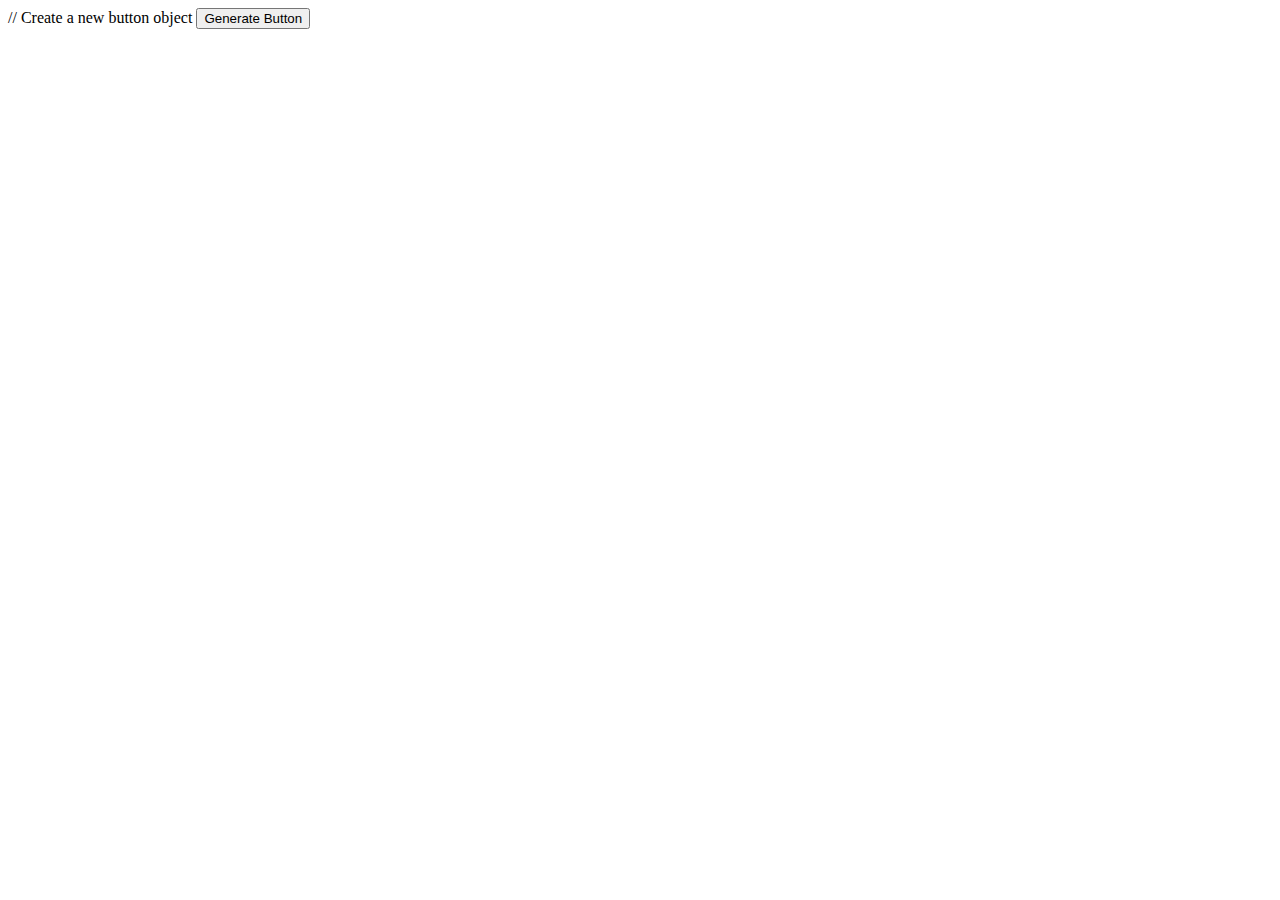
<file: Button_Constructor.html>
<!DOCTYPE html>
<html lang="en">
<head>
  <meta charset="UTF-8">
  <meta name="viewport" content="width=device-width, initial-scale=1.0">
  <title>HTML Constructor Example</title>
</head>
<body>
  <div id="app"></div>

  <script>
    // Constructor function
    function Button(label, color) {
      this.label = label;
      this.color = color;

      this.render = function () {
        const button = document.createElement('button');
        button.textContent = this.label;
        button.style.backgroundColor = this.color;
        document.getElementById('app').appendChild(button);
      };
    }

    function getRandomColor() {
        var letters = '0123456789ABCDEF';
        var color = '#';
        for (var i = 0; i < 6; i++) {
          color += letters[Math.floor(Math.random() * 16)];
        }
        return color;
    }

    function create_Button() {
        const myButton = new Button('Click Me', getRandomColor());
        myButton.render();
        /*alert('Button created!'); */
    }

  </script>

    // Create a new button object
    <button type="button" onclick="create_Button()">Generate Button</button>


</body>
</html>
</file>
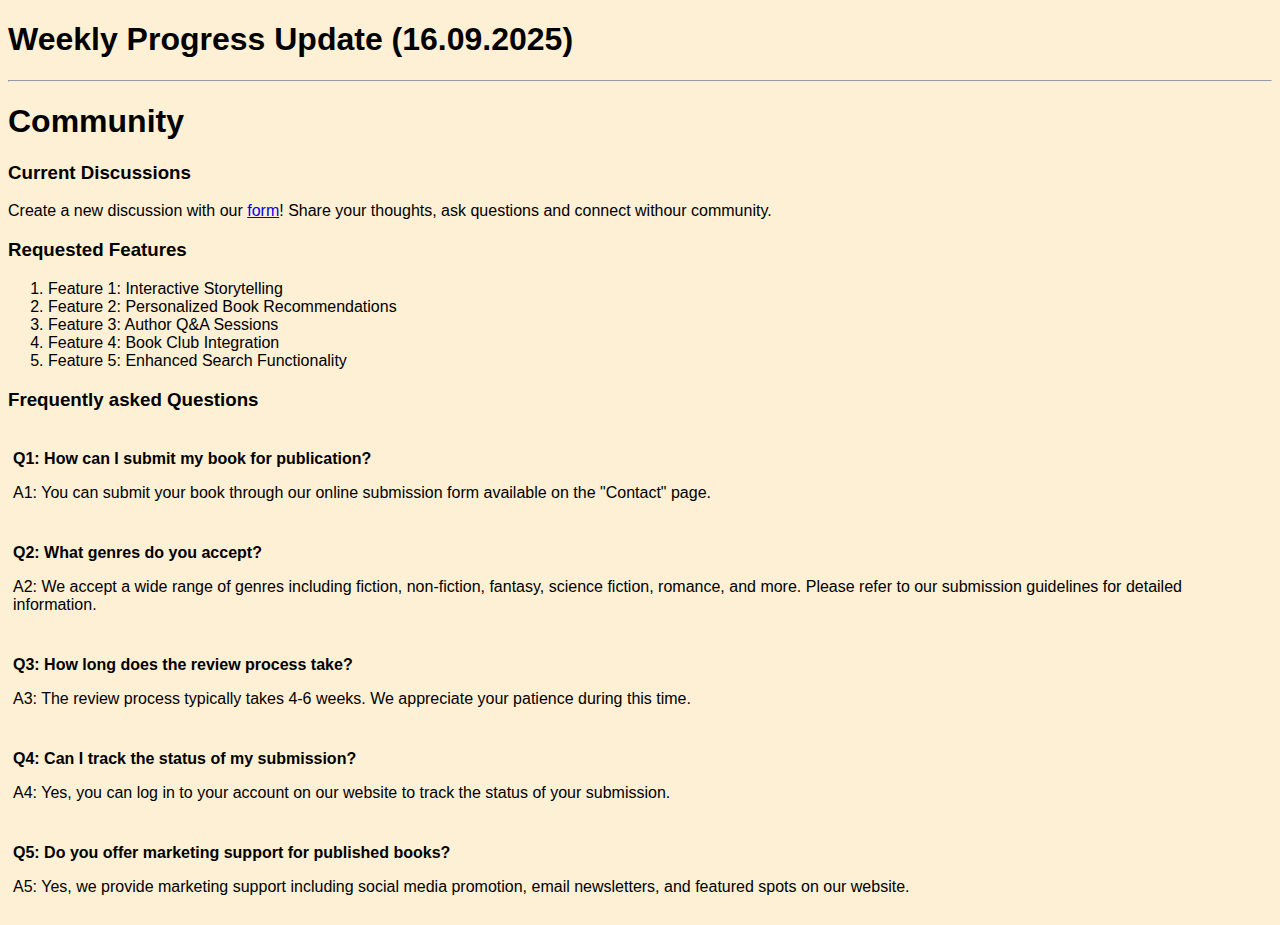
<file: community.html>
<!DOCTYPE html>
<html>
<!-- is just the basic Header-->
<head>
    <h1>Weekly Progress Update (16.09.2025)</h1>
    <hr>
    <link rel="stylesheet" href="stylesheet.css">
	<title>Community</title>
	<style>
        .grid-container {
            display: grid;
            grid-template-columns: 220px 50%;
            width: 100%;
            margin: 0;
            padding: 8px;
        }

        .left {
            text-align: center;
            width: auto;
            margin: 0;
            padding: 8px;
            border: 2px solid;
        }

        .right {
            text-align: left;
            font-size: 16px;
            width: auto;
            margin: 0;
            padding: 8px;
            border: 2px solid;
        }

		body {background-color: #fdf0d5;font-family: "Sofia", sans-serif;}
        ul {list-style-type: block; overflow: hidden}
        li a{color:#2a28a1; display: block}
        li a:hover {background-color: #da0d0d;}
    </style>
    
</head>
<body>
    <h1>Community</h1>
    <h3>Current Discussions</h3>

    <p>Create a new discussion with our <a href="#discussionForm">form</a>! Share your thoughts, ask questions and connect withour community.</p>

    <h3>Requested Features</h3>
    <ul>
        <li>Feature 1: Interactive Storytelling</li>
        <li>Feature 2: Personalized Book Recommendations</li>
        <li>Feature 3: Author Q&A Sessions</li>
        <li>Feature 4: Book Club Integration</li>
        <li>Feature 5: Enhanced Search Functionality</li>
    </ul>

    <h3>Frequently asked Questions</h3>

    <div class="QuA">
    <p><strong>Q1: How can I submit my book for publication?</strong></p>
    <p>A1: You can submit your book through our online submission form available on the "Contact" page.</p>
    </div>

    <div class="QuA">
        <p><strong>Q2: What genres do you accept?</strong></p>
        <p>A2: We accept a wide range of genres including fiction, non-fiction, fantasy, science fiction, romance, and more. Please refer to our submission guidelines for detailed information.</p>
    </div>

    <div class="QuA">
        <p><strong>Q3: How long does the review process take?</strong></p>
        <p>A3: The review process typically takes 4-6 weeks. We appreciate your patience during this time.</p>
    </div>

    <div class="QuA">
        <p><strong>Q4: Can I track the status of my submission?</strong></p>
        <p>A4: Yes, you can log in to your account on our website to track the status of your submission.</p>
    </div>

    <div class="QuA">
        <p><strong>Q5: Do you offer marketing support for published books?</strong></p>
        <p>A5: Yes, we provide marketing support including social media promotion, email newsletters, and featured spots on our website.</p>
    </div>
    
</body>
</html>
</file>
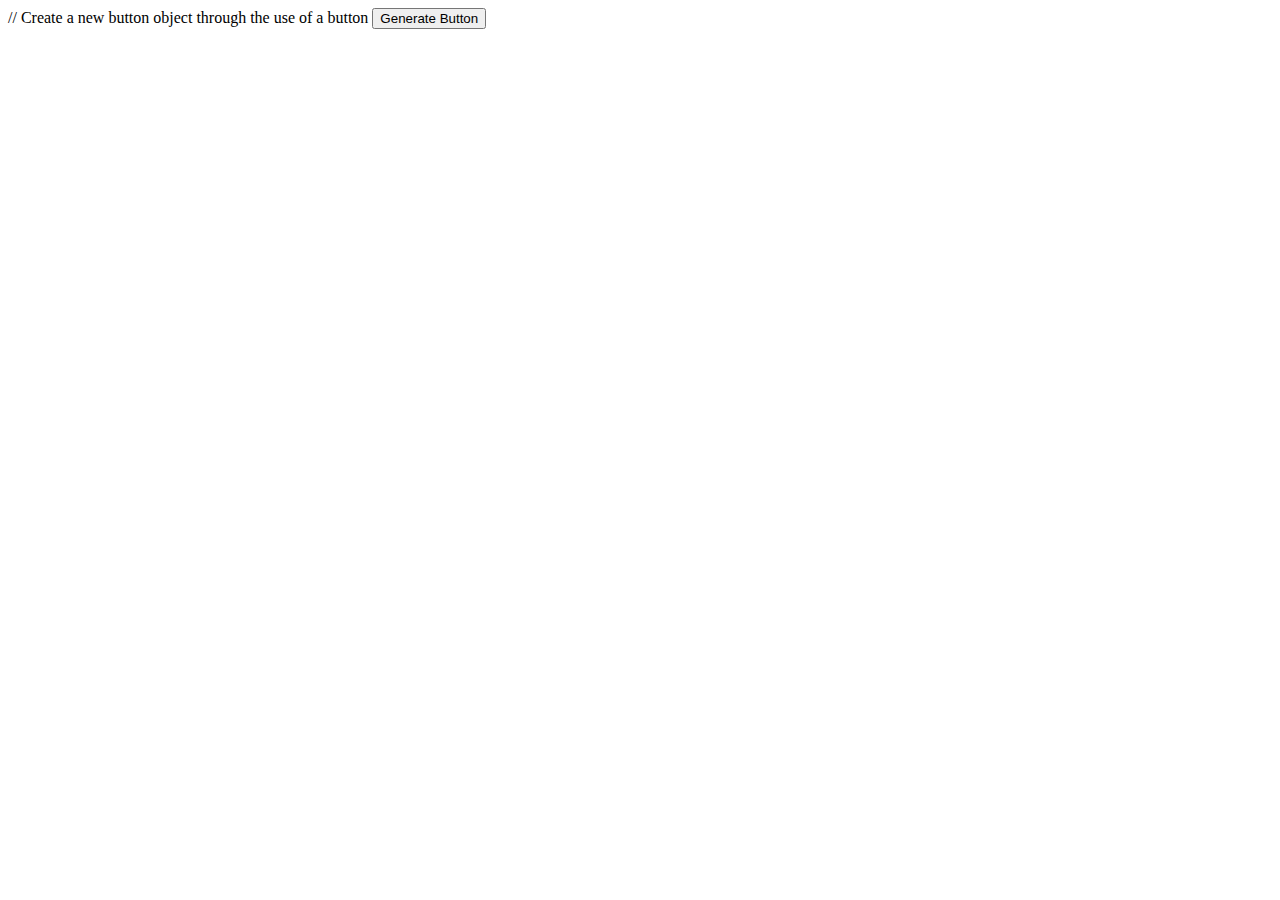
<file: sdasdsd.html>
<!DOCTYPE html>
<html lang="en">
<head>
  <meta charset="UTF-8">
  <meta name="viewport" content="width=device-width, initial-scale=1.0">
  <title>HTML Constructor Example</title>
  <style>    

    #blink {
        font-size: 20px;
        font-weight: bold;
        color: #2d38be;
        transition: 0.5s;
        }

    </style>
</head>
<body>
    <script>
        // Constructor function
        function Button(label, color) {
        this.label = label;
        this.color = color;

        this.render = function () {
            const button = document.createElement('button');
            button.textContent = this.label;
            button.style.backgroundColor = this.color;
            document.getElementById('createdButtons').appendChild(button);
        };
        }

        function getRandomColor() {
            var letters = '0123456789ABCDEF';
            var color = '#';
            for (var i = 0; i < 6; i++) {
            color += letters[Math.floor(Math.random() * 16)];
            }
            return color;
        }

        function create_Button() {
            const myButton = new Button('Click Me', getRandomColor());
            myButton.render();
            /*alert('Button created!'); */
        }



    </script>

    <script type="text/javascript">
        var blink = document.getElementById('createdButtons');
        setInterval(function() {
            blink.style.opacity = (blink.style.opacity == 0 ? 1 : 0);
        }, 1500);
    </script>

    // Create a new button object through the use of a button
    <button type="button" onclick="create_Button()">Generate Button</button>

</body>
</html>
</file>
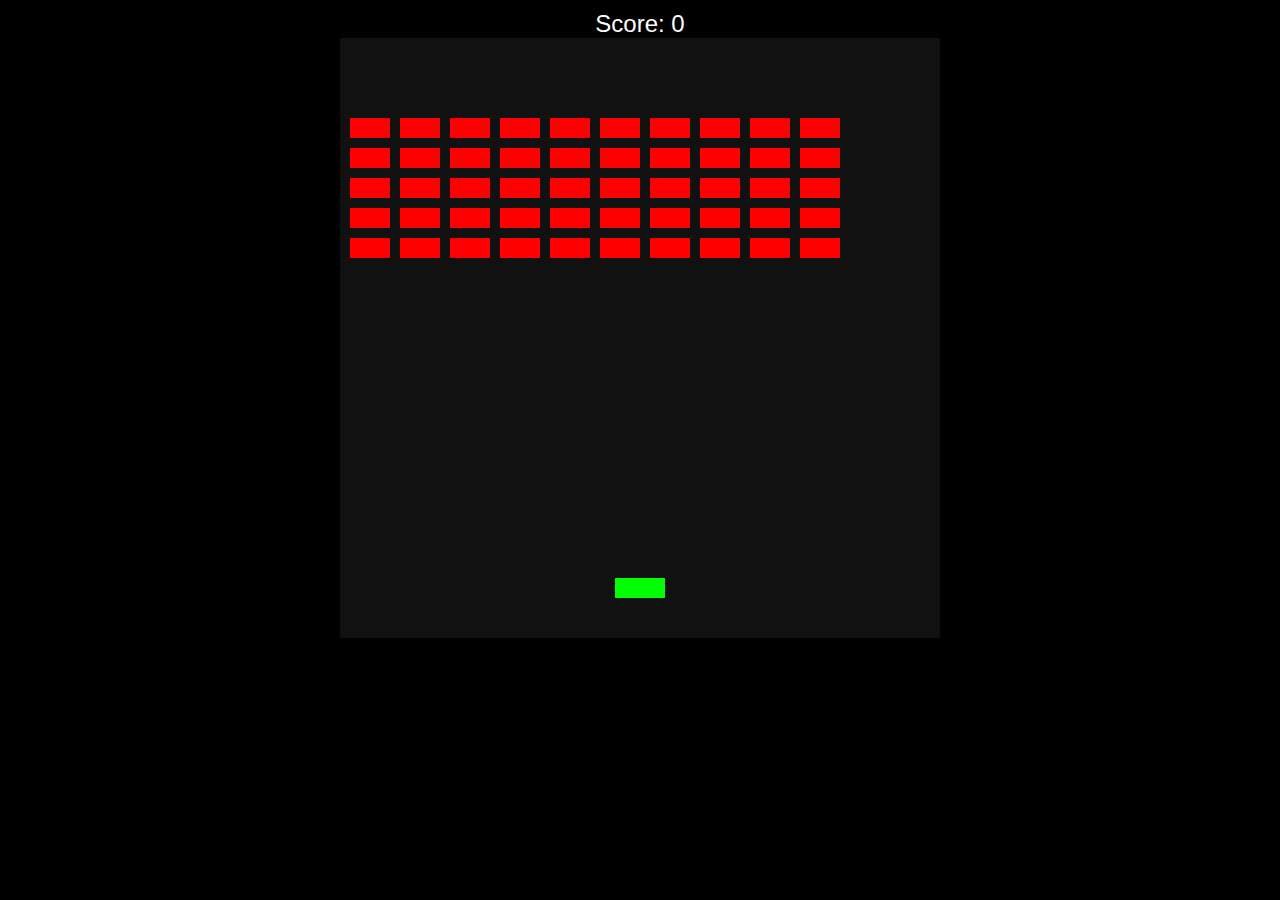
<file: spaceinvader.html>
<!DOCTYPE html>
<html lang="en">
<head>
  <meta charset="UTF-8">
  <title>Space Invaders</title>
  <style>
    body { background: #000; margin: 0; overflow: hidden; }
    canvas { display: block; margin: 0 auto; background: #111; }
    #score { color: #fff; font-family: Arial, sans-serif; text-align: center; font-size: 24px; margin-top: 10px; }
  </style>
</head>
<body>
  <div id="score">Score: 0</div>
  <canvas id="gameCanvas" width="600" height="600"></canvas>
  <script>
    const canvas = document.getElementById('gameCanvas');
    const ctx = canvas.getContext('2d');
    let score = 0;
    document.getElementById('score').innerText = `Score: ${score}`;

    // Player
    const player = {
      x: canvas.width / 2 - 25,
      y: canvas.height - 60,
      w: 50,
      h: 20,
      speed: 5,
      dx: 0
    };

    // Bullets
    const bullets = [];

    // Invaders
    const invaders = [];
    const rows = 5;
    const cols = 10;
    const invaderW = 40;
    const invaderH = 20;
    const invaderPadding = 10;
    const invaderOffsetTop = 60;
    const invaderOffsetLeft = 30;
    let invaderDir = -1;
    let invaderSpeed = 1;

    // Create invaders
    for (let r = 0; r < rows; r++) {
      for (let c = 0; c < cols; c++) {
        invaders.push({
          x: c * (invaderW + invaderPadding) + invaderOffsetLeft,
          y: r * (invaderH + invaderPadding) + invaderOffsetTop,
          w: invaderW,
          h: invaderH,
          alive: true
        });
      }
    }

    // Controls
    document.addEventListener('keydown', e => {
      if (e.code === 'ArrowLeft') player.dx = -player.speed;
      if (e.code === 'ArrowRight') player.dx = player.speed;
      if (e.code === 'Space') shoot();
    });
    document.addEventListener('keyup', e => {
      if (e.code === 'ArrowLeft' || e.code === 'ArrowRight') player.dx = 0;
    });

    function shoot() {
      bullets.push({
        x: player.x + player.w/2 - 3,
        y: player.y,
        w: 6,
        h: 12,
        speed: 7
      });
    }

    function drawPlayer() {
      ctx.fillStyle = '#0f0';
      ctx.fillRect(player.x, player.y, player.w, player.h);
    }

    function drawBullets() {
      ctx.fillStyle = '#fff';
      bullets.forEach(b => ctx.fillRect(b.x, b.y, b.w, b.h));
    }

    function drawInvaders() {
      ctx.fillStyle = '#f00';
      invaders.forEach(inv => {
        if (inv.alive)
          ctx.fillRect(inv.x, inv.y, inv.w, inv.h);
      });
    }

    function movePlayer() {
      player.x += player.dx;
      if (player.x < 0) player.x = 0;
      if (player.x + player.w > canvas.width) player.x = canvas.width - player.w;
    }

    function moveBullets() {
      bullets.forEach(b => b.y -= b.speed);
      // Remove offscreen bullets
      for (let i = bullets.length - 1; i >= 0; i--) {
        if (bullets[i].y < 0) bullets.splice(i, 1);
      }
    }

    function moveInvaders() {
      let hitEdge = false;
      invaders.forEach(inv => {
        if (!inv.alive) return;
        inv.x += invaderSpeed * invaderDir;
        if (inv.x < 0 || inv.x + inv.w > canvas.width) hitEdge = true;
      });
      if (hitEdge) {
        invaderDir *= -1;
        invaders.forEach(inv => {
          inv.y += invaderH;
        });
      }
    }

    function collision(a, b) {
      return a.x < b.x + b.w && a.x + a.w > b.x &&
             a.y < b.y + b.h && a.y + a.h > b.y;
    }

    function handleCollisions() {
      bullets.forEach((b, bi) => {
        invaders.forEach((inv, ii) => {
          if (inv.alive && collision(b, inv)) {
            inv.alive = false;
            bullets.splice(bi, 1);
            score += 10;
            document.getElementById('score').innerText = `Score: ${score}`;
          }
        });
      });
      // Game over if invader collides with player or bottom
      for (let inv of invaders) {
        if (!inv.alive) continue;
        if (inv.y + inv.h > player.y &&
            inv.x < player.x + player.w &&
            inv.x + inv.w > player.x) {
          alert('Game Over!');
          document.location.reload();
        }
        if (inv.y + inv.h > canvas.height) {
          alert('Game Over!');
          document.location.reload();
        }
      }
    }

    function draw() {
      ctx.clearRect(0, 0, canvas.width, canvas.height);
      drawPlayer();
      drawBullets();
      drawInvaders();
    }

    function update() {
      movePlayer();
      moveBullets();
      moveInvaders();
      handleCollisions();
    }

    function gameLoop() {
      update();
      draw();
      requestAnimationFrame(gameLoop);
      // Win condition
      if (invaders.every(inv => !inv.alive)) {
        alert('You Win!');
        document.location.reload();
      }
    }

    gameLoop();
  </script>
</body>
</html>
</file>
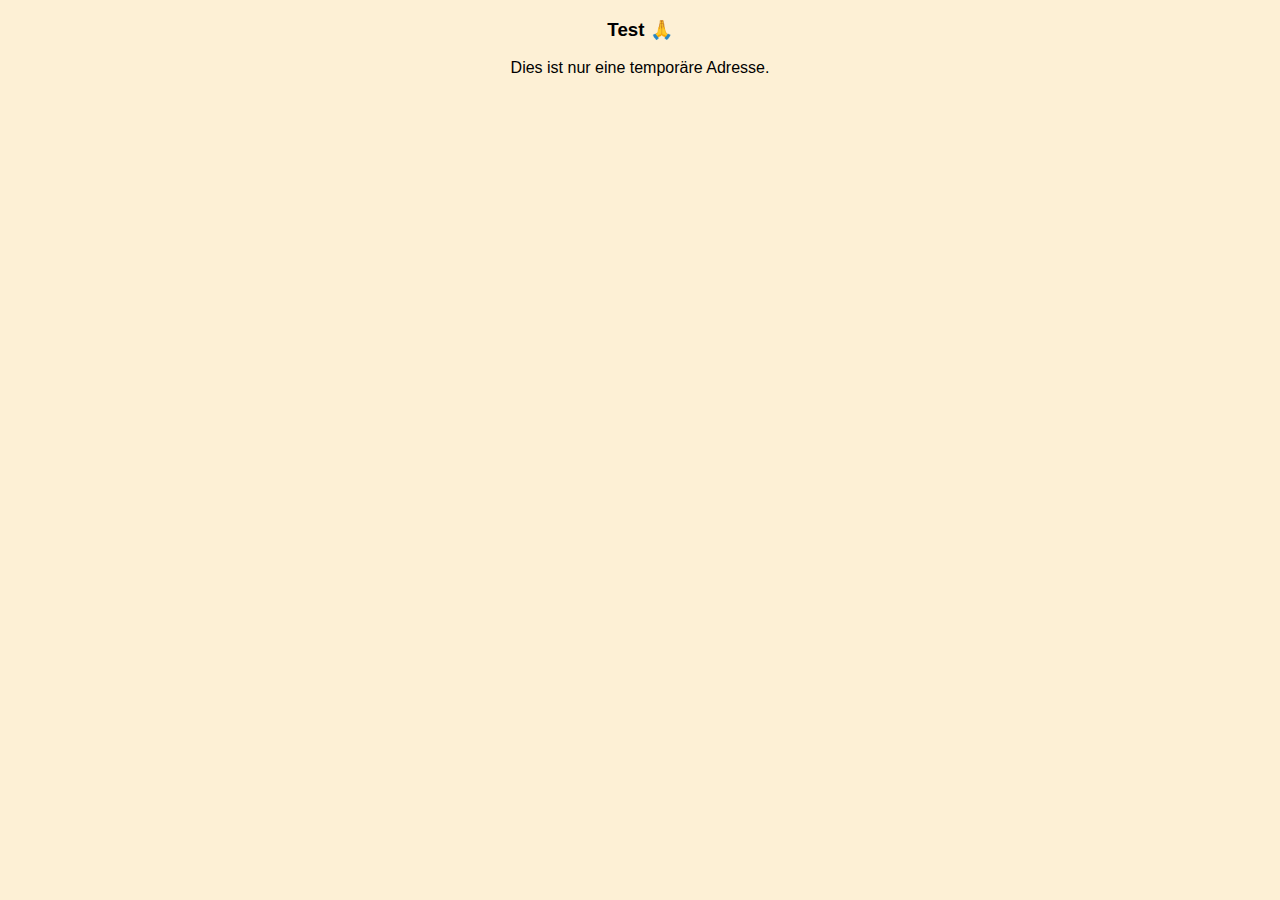
<file: test.html>
<!DOCTYPE html>
<html>
<head>
    <meta charset="UTF-8">
    <meta name="viewport" content="width=device-width, initial-scale=1.0">
    <title>Test Page</title>
    <link rel="stylesheet">

    <style>
        body {
            background-color: #fdf0d5;
            font-family: "Sofia", sans-serif;
            text-align: center;
        }
    </style>
</head>

<body>
    <h3>Test 🙏</h3>
    <p>Dies ist nur eine temporäre Adresse.</p>
</body>

</html>
</file>
<file: stylesheet.css>
/* The sidebar menu */
.navbar {
  
    width: 160px; /* Set the width of the sidebar */
    position: fixed; /* Fixed Sidebar (stay in place on scroll) */
    z-index: 1; /* Stay on top */
    top: 0; /* Stay at the top */
    right: 0;
    background-color: rgba(202, 187, 156, 0); /* if the a value is set to 0, the content will seemingly hover */
    overflow-x: hidden; /* Disable horizontal scroll */
    padding-top: 20px;
  }
  
  /* The navigation menu links */
  .navbar a {
    padding: 6px 8px 6px 16px;
    text-decoration: none;
    font-size: 20px;
    color: #818181;
    display: block;
    align-self: right;
  }
  
  /* When you mouse over the navigation links, change their color */
  .navbar a:hover {
    color: #f72424;
  }

  .h1 {
    font-family: "Bad Script", cursive;
    font-weight: 400;
    font-style: normal;
    font-size: 3em;
    color: #fdf0d5;
  }
  
  /* Style page content */
  .main {
    color: #fdf0d5;
    margin-left: 160px; /* Same as the width of the sidebar */
    padding: 0px 10px;
  }

  .body {
    color: #fdf0d5;
    border: 2ems;
    margin-left: 160px; /* Same as the width of the sidebar */
    font-family: "Bad Script"
  }

  #bookbar{
    background-color: #003049;
    color: #669bbc;
    border: 20px;
  }

  #updatebar{
    background-color: #780000;
    color: #c1121f;
    border: 20px;
  }

  .div {
    overflow: hidden;
  }

  #updatebar {
    width: 100%;
    max-width: 900px;
    margin: auto;
  }

  #bookbar {
    width: 100%;
    max-width: 900px;
    margin: auto;
  }

.book-entry {
    display: flex;
    align-items: center;
    gap: 20px;   
    margin-bottom: 30px;
  }

.book-entry img {
    width: 100px;
    height: 100px;
    object-fit: cover;
    border-radius: 8px;
    display: block;
  }

.book-desc {
    flex: 1;
    font-size: 1rem;
  }

.bad-script-regular {
    font-family: "Bad Script", cursive;
    font-weight: 400;
    font-style: normal;
  }

.ultra-regular {
    font-family: "Ultra", serif;
    font-weight: 400;
    font-style: normal;
  }

  .QuA{
    line-height: 20px;
    font-weight: 400;
    font-style: normal;
    border: 5px solid #fdf0d5;
  }

  .QuA p{
    line-height: initial;
  }
</file>
